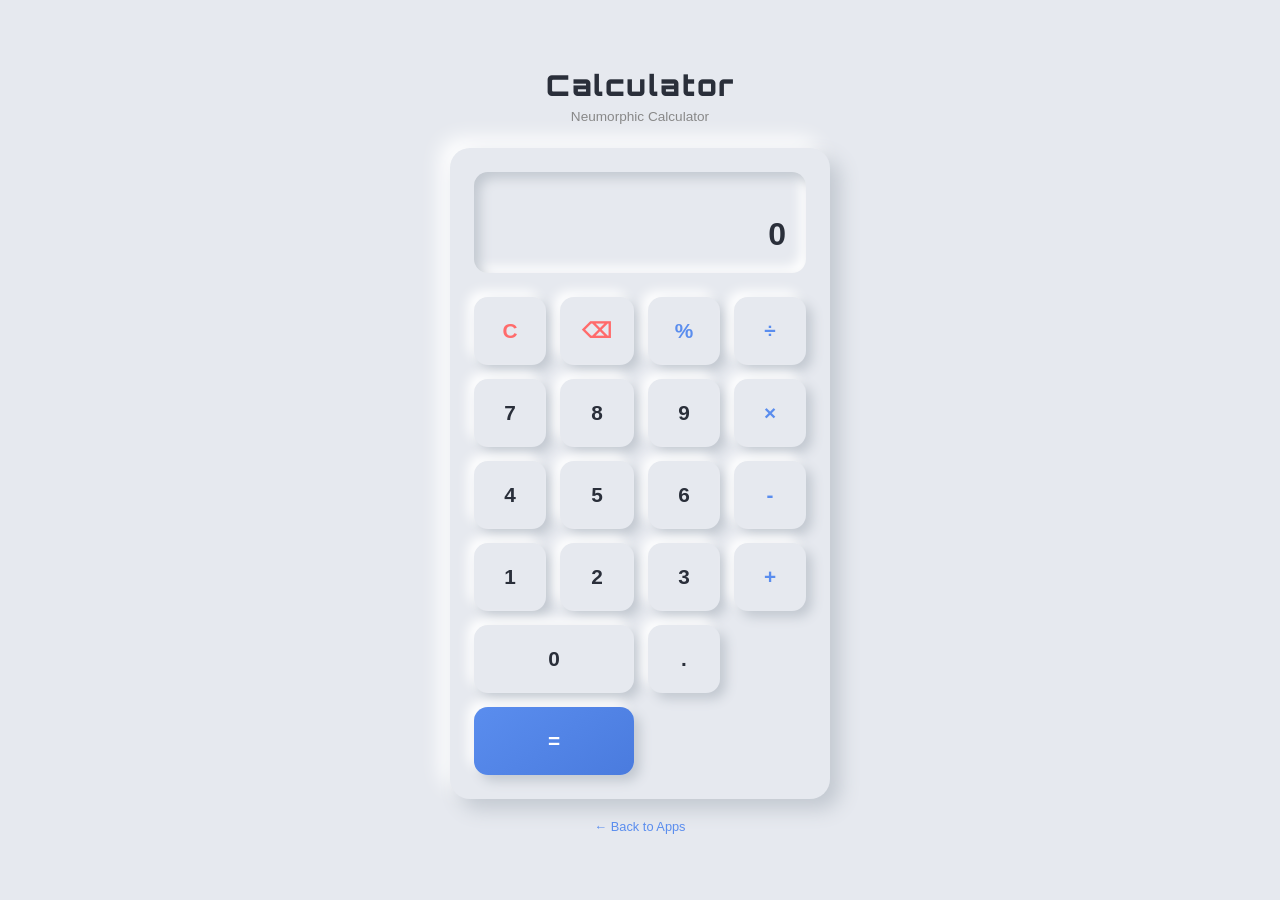
<file: apps/calculator/index.html>
<!DOCTYPE html>
<html lang="en">
<head>
  <meta charset="UTF-8">
  <meta name="viewport" content="width=device-width, initial-scale=1.0">
  <title>Calculator - Knitnox</title>
  <link rel="manifest" href="manifest.json">
  <link rel="preconnect" href="https://fonts.googleapis.com">
  <link rel="preconnect" href="https://fonts.gstatic.com" crossorigin>
  <link href="https://fonts.googleapis.com/css2?family=Orbitron:wght@700;900&display=swap" rel="stylesheet">
  <style>
    :root {
      --bg: #e6e9ef;
      --light: #ffffff;
      --dark: #c2c8d0;
      --text: #2a2f3a;
    }

    * {
      margin: 0;
      padding: 0;
      box-sizing: border-box;
    }

    body {
      font-family: 'Segoe UI', Tahoma, sans-serif;
      background: var(--bg);
      color: var(--text);
      display: flex;
      justify-content: center;
      align-items: center;
      min-height: 100vh;
      padding: 20px;
    }

    .calculator {
      max-width: 380px;
      width: 100%;
    }

    .header {
      text-align: center;
      margin-bottom: 24px;
    }

    .header h1 {
      font-size: 1.8rem;
      font-family: 'Orbitron', sans-serif;
      font-weight: 900;
      letter-spacing: 2px;
      color: var(--text);
      margin-bottom: 6px;
    }

    .header p {
      font-size: 0.85rem;
      color: #888;
    }

    .calc-body {
      padding: 24px;
      border-radius: 20px;
      background: var(--bg);
      box-shadow: 10px 10px 20px var(--dark),
                  -10px -10px 20px var(--light);
    }

    .display {
      margin-bottom: 24px;
      padding: 20px;
      border-radius: 14px;
      background: var(--bg);
      box-shadow: inset 6px 6px 12px var(--dark),
                  inset -6px -6px 12px var(--light);
      text-align: right;
      min-height: 80px;
      display: flex;
      flex-direction: column;
      justify-content: center;
    }

    .display-previous {
      font-size: 0.9rem;
      color: #888;
      min-height: 20px;
      margin-bottom: 4px;
    }

    .display-current {
      font-size: 2rem;
      font-weight: 600;
      color: var(--text);
      word-wrap: break-word;
      word-break: break-all;
    }

    .buttons {
      display: grid;
      grid-template-columns: repeat(4, 1fr);
      gap: 14px;
    }

    .btn {
      padding: 22px;
      border-radius: 14px;
      background: var(--bg);
      box-shadow: 6px 6px 12px var(--dark),
                  -6px -6px 12px var(--light);
      border: none;
      font-size: 1.3rem;
      font-weight: 600;
      color: var(--text);
      cursor: pointer;
      transition: 0.15s ease;
      font-family: 'Segoe UI', Tahoma, sans-serif;
    }

    .btn:active {
      box-shadow: inset 4px 4px 8px var(--dark),
                  inset -4px -4px 8px var(--light);
    }

    .btn.operator {
      color: #5a8dee;
      font-weight: 700;
    }

    .btn.equals {
      grid-column: span 2;
      background: linear-gradient(145deg, #5a8dee, #4a7bde);
      color: white;
      box-shadow: 6px 6px 12px var(--dark),
                  -6px -6px 12px var(--light);
    }

    .btn.equals:active {
      box-shadow: inset 4px 4px 8px rgba(0,0,0,0.2),
                  inset -2px -2px 6px rgba(255,255,255,0.1);
    }

    .btn.clear {
      color: #ff6b6b;
      font-weight: 700;
    }

    .btn.zero {
      grid-column: span 2;
    }

    .footer {
      text-align: center;
      margin-top: 20px;
      font-size: 0.8rem;
      color: #888;
    }

    .footer a {
      color: #5a8dee;
      text-decoration: none;
    }

    .footer a:hover {
      text-decoration: underline;
    }
  </style>
</head>
<body>
  <div class="calculator">
    <div class="header">
      <h1>Calculator</h1>
      <p>Neumorphic Calculator</p>
    </div>

    <div class="calc-body">
      <div class="display">
        <div class="display-previous" id="previous-display"></div>
        <div class="display-current" id="current-display">0</div>
      </div>

      <div class="buttons">
        <button class="btn clear" onclick="clearAll()">C</button>
        <button class="btn clear" onclick="deleteLast()">⌫</button>
        <button class="btn operator" onclick="setOperation('%')">%</button>
        <button class="btn operator" onclick="setOperation('÷')">÷</button>

        <button class="btn" onclick="appendNumber('7')">7</button>
        <button class="btn" onclick="appendNumber('8')">8</button>
        <button class="btn" onclick="appendNumber('9')">9</button>
        <button class="btn operator" onclick="setOperation('×')">×</button>

        <button class="btn" onclick="appendNumber('4')">4</button>
        <button class="btn" onclick="appendNumber('5')">5</button>
        <button class="btn" onclick="appendNumber('6')">6</button>
        <button class="btn operator" onclick="setOperation('-')">-</button>

        <button class="btn" onclick="appendNumber('1')">1</button>
        <button class="btn" onclick="appendNumber('2')">2</button>
        <button class="btn" onclick="appendNumber('3')">3</button>
        <button class="btn operator" onclick="setOperation('+')">+</button>

        <button class="btn zero" onclick="appendNumber('0')">0</button>
        <button class="btn" onclick="appendNumber('.')">.</button>
        <button class="btn equals" onclick="calculate()">=</button>
      </div>
    </div>

    <div class="footer">
      <a href="../../index.html#apps">← Back to Apps</a>
    </div>
  </div>

  <script>
    let currentValue = '0';
    let previousValue = '';
    let operation = null;
    let shouldResetDisplay = false;

    const currentDisplay = document.getElementById('current-display');
    const previousDisplay = document.getElementById('previous-display');

    function updateDisplay() {
      currentDisplay.textContent = currentValue;
      if (previousValue && operation) {
        previousDisplay.textContent = `${previousValue} ${operation}`;
      } else {
        previousDisplay.textContent = '';
      }
    }

    function appendNumber(number) {
      if (shouldResetDisplay) {
        currentValue = '0';
        shouldResetDisplay = false;
      }

      if (number === '.' && currentValue.includes('.')) return;
      
      if (currentValue === '0' && number !== '.') {
        currentValue = number;
      } else {
        currentValue += number;
      }
      
      updateDisplay();
    }

    function setOperation(op) {
      if (operation !== null && previousValue !== '') {
        calculate();
      }
      
      operation = op;
      previousValue = currentValue;
      shouldResetDisplay = true;
      updateDisplay();
    }

    function calculate() {
      if (operation === null || previousValue === '') return;

      const prev = parseFloat(previousValue);
      const current = parseFloat(currentValue);
      let result;

      switch (operation) {
        case '+':
          result = prev + current;
          break;
        case '-':
          result = prev - current;
          break;
        case '×':
          result = prev * current;
          break;
        case '÷':
          result = current !== 0 ? prev / current : 'Error';
          break;
        case '%':
          result = prev % current;
          break;
        default:
          return;
      }

      currentValue = result.toString();
      if (currentValue.length > 12) {
        currentValue = parseFloat(currentValue).toExponential(6);
      }
      
      operation = null;
      previousValue = '';
      shouldResetDisplay = true;
      updateDisplay();
    }

    function clearAll() {
      currentValue = '0';
      previousValue = '';
      operation = null;
      shouldResetDisplay = false;
      updateDisplay();
    }

    function deleteLast() {
      if (currentValue.length > 1) {
        currentValue = currentValue.slice(0, -1);
      } else {
        currentValue = '0';
      }
      updateDisplay();
    }

    // Keyboard support
    document.addEventListener('keydown', (e) => {
      if (e.key >= '0' && e.key <= '9') {
        appendNumber(e.key);
      } else if (e.key === '.') {
        appendNumber('.');
      } else if (e.key === '+' || e.key === '-' || e.key === '*' || e.key === '/') {
        const op = e.key === '*' ? '×' : e.key === '/' ? '÷' : e.key;
        setOperation(op);
      } else if (e.key === 'Enter' || e.key === '=') {
        e.preventDefault();
        calculate();
      } else if (e.key === 'Escape') {
        clearAll();
      } else if (e.key === 'Backspace') {
        deleteLast();
      }
    });

    // Register service worker
    if ('serviceWorker' in navigator) {
      window.addEventListener('load', () => {
        navigator.serviceWorker.register('sw.js')
          .then(reg => console.log('Service Worker registered'))
          .catch(err => console.log('Service Worker registration failed:', err));
      });
    }
  </script>
</body>
</html>
</file>
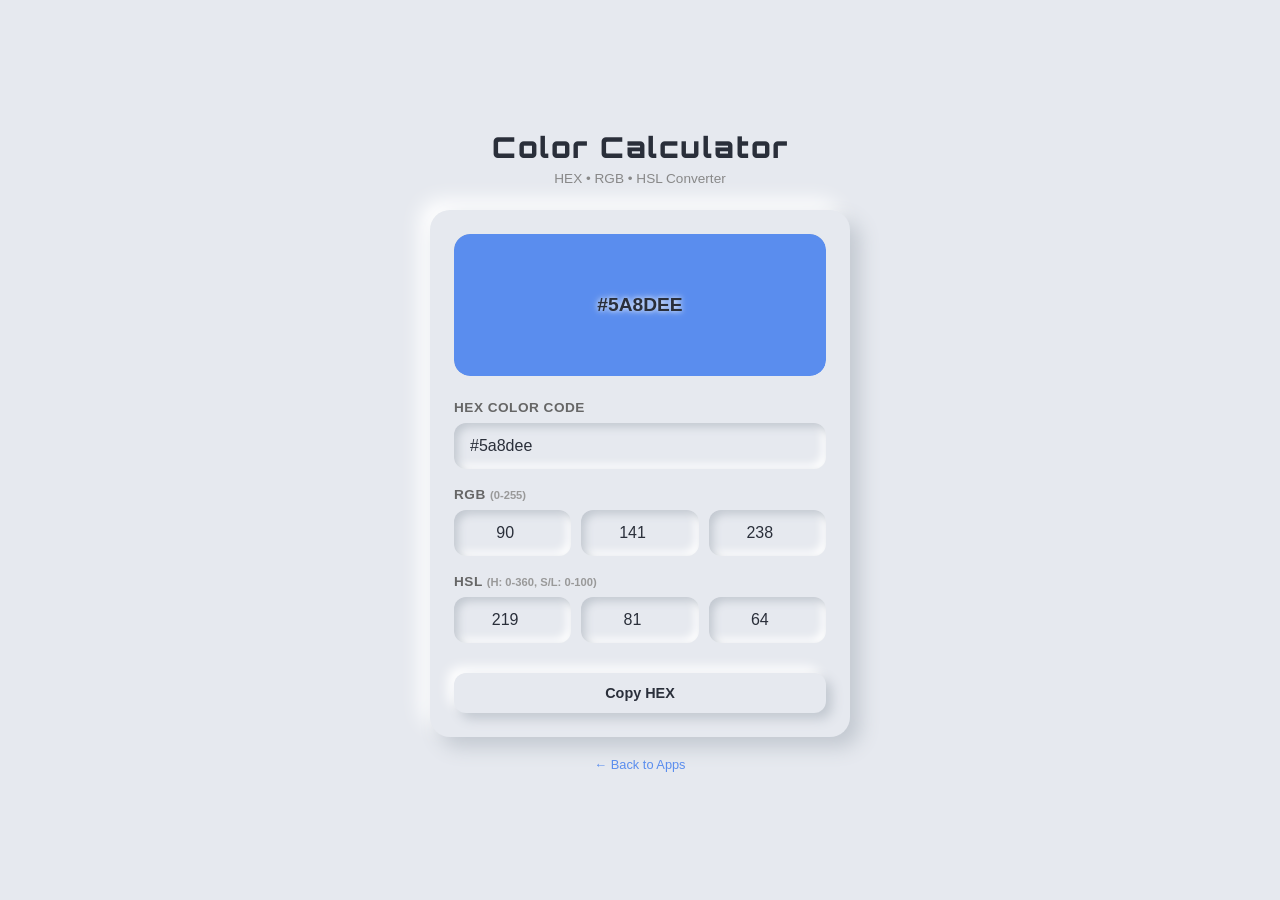
<file: apps/color-calculator/index.html>
<!DOCTYPE html>
<html lang="en">
<head>
  <meta charset="UTF-8">
  <meta name="viewport" content="width=device-width, initial-scale=1.0">
  <title>Color Calculator - Knitnox</title>
  <link rel="manifest" href="manifest.json">
  <link rel="preconnect" href="https://fonts.googleapis.com">
  <link rel="preconnect" href="https://fonts.gstatic.com" crossorigin>
  <link href="https://fonts.googleapis.com/css2?family=Orbitron:wght@700;900&display=swap" rel="stylesheet">
  <style>
    :root {
      --bg: #e6e9ef;
      --light: #ffffff;
      --dark: #c2c8d0;
      --text: #2a2f3a;
    }

    * {
      margin: 0;
      padding: 0;
      box-sizing: border-box;
    }

    body {
      font-family: 'Segoe UI', Tahoma, sans-serif;
      background: var(--bg);
      color: var(--text);
      display: flex;
      justify-content: center;
      align-items: center;
      min-height: 100vh;
      padding: 20px;
    }

    .calculator {
      max-width: 420px;
      width: 100%;
    }

    .header {
      text-align: center;
      margin-bottom: 24px;
    }

    .header h1 {
      font-size: 1.8rem;
      font-family: 'Orbitron', sans-serif;
      font-weight: 900;
      letter-spacing: 2px;
      color: var(--text);
      margin-bottom: 6px;
    }

    .header p {
      font-size: 0.85rem;
      color: #888;
    }

    .calc-body {
      padding: 24px;
      border-radius: 20px;
      background: var(--bg);
      box-shadow: 10px 10px 20px var(--dark),
                  -10px -10px 20px var(--light);
    }

    .color-preview {
      margin-bottom: 24px;
      padding: 60px 20px;
      border-radius: 16px;
      background: var(--bg);
      box-shadow: inset 6px 6px 12px var(--dark),
                  inset -6px -6px 12px var(--light);
      text-align: center;
      position: relative;
      overflow: hidden;
    }

    .color-display {
      width: 100%;
      height: 100%;
      position: absolute;
      top: 0;
      left: 0;
      border-radius: 16px;
      transition: background-color 0.3s ease;
    }

    .color-text {
      position: relative;
      z-index: 1;
      font-size: 1.2rem;
      font-weight: 600;
      text-shadow: 0 0 5px rgba(255,255,255,0.8),
                   0 0 10px rgba(255,255,255,0.5);
    }

    .input-group {
      margin-bottom: 18px;
    }

    .input-group label {
      display: block;
      font-size: 0.85rem;
      font-weight: 600;
      margin-bottom: 8px;
      color: #666;
      text-transform: uppercase;
      letter-spacing: 0.5px;
    }

    .input-field {
      width: 100%;
      padding: 14px 16px;
      border-radius: 12px;
      background: var(--bg);
      box-shadow: inset 4px 4px 8px var(--dark),
                  inset -4px -4px 8px var(--light);
      border: none;
      font-size: 1rem;
      color: var(--text);
      font-family: 'Segoe UI', Tahoma, sans-serif;
      outline: none;
      transition: 0.2s ease;
    }

    .input-field:focus {
      box-shadow: inset 6px 6px 10px var(--dark),
                  inset -6px -6px 10px var(--light);
    }

    .rgb-inputs {
      display: grid;
      grid-template-columns: repeat(3, 1fr);
      gap: 10px;
    }

    .rgb-inputs input {
      text-align: center;
    }

    .hsl-inputs {
      display: grid;
      grid-template-columns: repeat(3, 1fr);
      gap: 10px;
    }

    .hsl-inputs input {
      text-align: center;
    }

    .footer {
      text-align: center;
      margin-top: 20px;
      font-size: 0.8rem;
      color: #888;
    }

    .footer a {
      color: #5a8dee;
      text-decoration: none;
    }

    .footer a:hover {
      text-decoration: underline;
    }

    .copy-btn {
      margin-top: 12px;
      padding: 12px 24px;
      border-radius: 12px;
      background: var(--bg);
      box-shadow: 6px 6px 12px var(--dark),
                  -6px -6px 12px var(--light);
      border: none;
      font-size: 0.9rem;
      font-weight: 600;
      color: var(--text);
      cursor: pointer;
      transition: 0.15s ease;
      font-family: 'Segoe UI', Tahoma, sans-serif;
      width: 100%;
    }

    .copy-btn:active {
      box-shadow: inset 4px 4px 8px var(--dark),
                  inset -4px -4px 8px var(--light);
    }

    .small-label {
      font-size: 0.7rem;
      color: #999;
      text-transform: none;
      letter-spacing: 0;
    }
  </style>
</head>
<body>
  <div class="calculator">
    <div class="header">
      <h1>Color Calculator</h1>
      <p>HEX • RGB • HSL Converter</p>
    </div>

    <div class="calc-body">
      <div class="color-preview">
        <div class="color-display" id="color-display"></div>
        <div class="color-text" id="color-name">Pick a color</div>
      </div>

      <div class="input-group">
        <label for="hex-input">HEX Color Code</label>
        <input type="text" id="hex-input" class="input-field" placeholder="#000000" maxlength="7">
      </div>

      <div class="input-group">
        <label>RGB <span class="small-label">(0-255)</span></label>
        <div class="rgb-inputs">
          <input type="number" id="r-input" class="input-field" placeholder="R" min="0" max="255">
          <input type="number" id="g-input" class="input-field" placeholder="G" min="0" max="255">
          <input type="number" id="b-input" class="input-field" placeholder="B" min="0" max="255">
        </div>
      </div>

      <div class="input-group">
        <label>HSL <span class="small-label">(H: 0-360, S/L: 0-100)</span></label>
        <div class="hsl-inputs">
          <input type="number" id="h-input" class="input-field" placeholder="H" min="0" max="360">
          <input type="number" id="s-input" class="input-field" placeholder="S" min="0" max="100">
          <input type="number" id="l-input" class="input-field" placeholder="L" min="0" max="100">
        </div>
      </div>

      <button class="copy-btn" id="copy-hex">Copy HEX</button>
    </div>

    <div class="footer">
      <a href="../../index.html#apps">← Back to Apps</a>
    </div>
  </div>

  <script>
    const hexInput = document.getElementById('hex-input');
    const rInput = document.getElementById('r-input');
    const gInput = document.getElementById('g-input');
    const bInput = document.getElementById('b-input');
    const hInput = document.getElementById('h-input');
    const sInput = document.getElementById('s-input');
    const lInput = document.getElementById('l-input');
    const colorDisplay = document.getElementById('color-display');
    const colorName = document.getElementById('color-name');
    const copyBtn = document.getElementById('copy-hex');

    let isUpdating = false;

    // HEX to RGB
    function hexToRgb(hex) {
      const result = /^#?([a-f\d]{2})([a-f\d]{2})([a-f\d]{2})$/i.exec(hex);
      return result ? {
        r: parseInt(result[1], 16),
        g: parseInt(result[2], 16),
        b: parseInt(result[3], 16)
      } : null;
    }

    // RGB to HEX
    function rgbToHex(r, g, b) {
      return "#" + ((1 << 24) + (r << 16) + (g << 8) + b).toString(16).slice(1);
    }

    // RGB to HSL
    function rgbToHsl(r, g, b) {
      r /= 255;
      g /= 255;
      b /= 255;
      const max = Math.max(r, g, b), min = Math.min(r, g, b);
      let h, s, l = (max + min) / 2;

      if (max === min) {
        h = s = 0;
      } else {
        const d = max - min;
        s = l > 0.5 ? d / (2 - max - min) : d / (max + min);
        switch (max) {
          case r: h = ((g - b) / d + (g < b ? 6 : 0)) / 6; break;
          case g: h = ((b - r) / d + 2) / 6; break;
          case b: h = ((r - g) / d + 4) / 6; break;
        }
      }

      return {
        h: Math.round(h * 360),
        s: Math.round(s * 100),
        l: Math.round(l * 100)
      };
    }

    // HSL to RGB
    function hslToRgb(h, s, l) {
      h /= 360;
      s /= 100;
      l /= 100;
      let r, g, b;

      if (s === 0) {
        r = g = b = l;
      } else {
        const hue2rgb = (p, q, t) => {
          if (t < 0) t += 1;
          if (t > 1) t -= 1;
          if (t < 1/6) return p + (q - p) * 6 * t;
          if (t < 1/2) return q;
          if (t < 2/3) return p + (q - p) * (2/3 - t) * 6;
          return p;
        };
        const q = l < 0.5 ? l * (1 + s) : l + s - l * s;
        const p = 2 * l - q;
        r = hue2rgb(p, q, h + 1/3);
        g = hue2rgb(p, q, h);
        b = hue2rgb(p, q, h - 1/3);
      }

      return {
        r: Math.round(r * 255),
        g: Math.round(g * 255),
        b: Math.round(b * 255)
      };
    }

    // Update color display
    function updateDisplay(hex) {
      colorDisplay.style.backgroundColor = hex;
      colorName.textContent = hex.toUpperCase();
      
      // Determine text color based on brightness
      const rgb = hexToRgb(hex);
      const brightness = (rgb.r * 299 + rgb.g * 587 + rgb.b * 114) / 1000;
      colorName.style.color = brightness > 128 ? '#2a2f3a' : '#ffffff';
      colorName.style.textShadow = brightness > 128 
        ? '0 0 5px rgba(255,255,255,0.8), 0 0 10px rgba(255,255,255,0.5)'
        : '0 0 5px rgba(0,0,0,0.8), 0 0 10px rgba(0,0,0,0.5)';
    }

    // HEX input change
    hexInput.addEventListener('input', (e) => {
      if (isUpdating) return;
      isUpdating = true;

      let hex = e.target.value;
      if (!hex.startsWith('#')) hex = '#' + hex;
      
      const rgb = hexToRgb(hex);
      if (rgb) {
        rInput.value = rgb.r;
        gInput.value = rgb.g;
        bInput.value = rgb.b;
        
        const hsl = rgbToHsl(rgb.r, rgb.g, rgb.b);
        hInput.value = hsl.h;
        sInput.value = hsl.s;
        lInput.value = hsl.l;
        
        updateDisplay(hex);
      }
      
      isUpdating = false;
    });

    // RGB inputs change
    function updateFromRgb() {
      if (isUpdating) return;
      isUpdating = true;

      const r = parseInt(rInput.value) || 0;
      const g = parseInt(gInput.value) || 0;
      const b = parseInt(bInput.value) || 0;

      const hex = rgbToHex(r, g, b);
      hexInput.value = hex;

      const hsl = rgbToHsl(r, g, b);
      hInput.value = hsl.h;
      sInput.value = hsl.s;
      lInput.value = hsl.l;

      updateDisplay(hex);
      isUpdating = false;
    }

    rInput.addEventListener('input', updateFromRgb);
    gInput.addEventListener('input', updateFromRgb);
    bInput.addEventListener('input', updateFromRgb);

    // HSL inputs change
    function updateFromHsl() {
      if (isUpdating) return;
      isUpdating = true;

      const h = parseInt(hInput.value) || 0;
      const s = parseInt(sInput.value) || 0;
      const l = parseInt(lInput.value) || 0;

      const rgb = hslToRgb(h, s, l);
      rInput.value = rgb.r;
      gInput.value = rgb.g;
      bInput.value = rgb.b;

      const hex = rgbToHex(rgb.r, rgb.g, rgb.b);
      hexInput.value = hex;

      updateDisplay(hex);
      isUpdating = false;
    }

    hInput.addEventListener('input', updateFromHsl);
    sInput.addEventListener('input', updateFromHsl);
    lInput.addEventListener('input', updateFromHsl);

    // Copy HEX to clipboard
    copyBtn.addEventListener('click', () => {
      const hex = hexInput.value;
      navigator.clipboard.writeText(hex).then(() => {
        const originalText = copyBtn.textContent;
        copyBtn.textContent = 'Copied!';
        setTimeout(() => {
          copyBtn.textContent = originalText;
        }, 1500);
      });
    });

    // Initialize with a default color
    hexInput.value = '#5a8dee';
    hexInput.dispatchEvent(new Event('input'));

    // Register service worker
    if ('serviceWorker' in navigator) {
      window.addEventListener('load', () => {
        navigator.serviceWorker.register('sw.js')
          .then(reg => console.log('Service Worker registered'))
          .catch(err => console.log('Service Worker registration failed:', err));
      });
    }
  </script>
</body>
</html>
</file>
